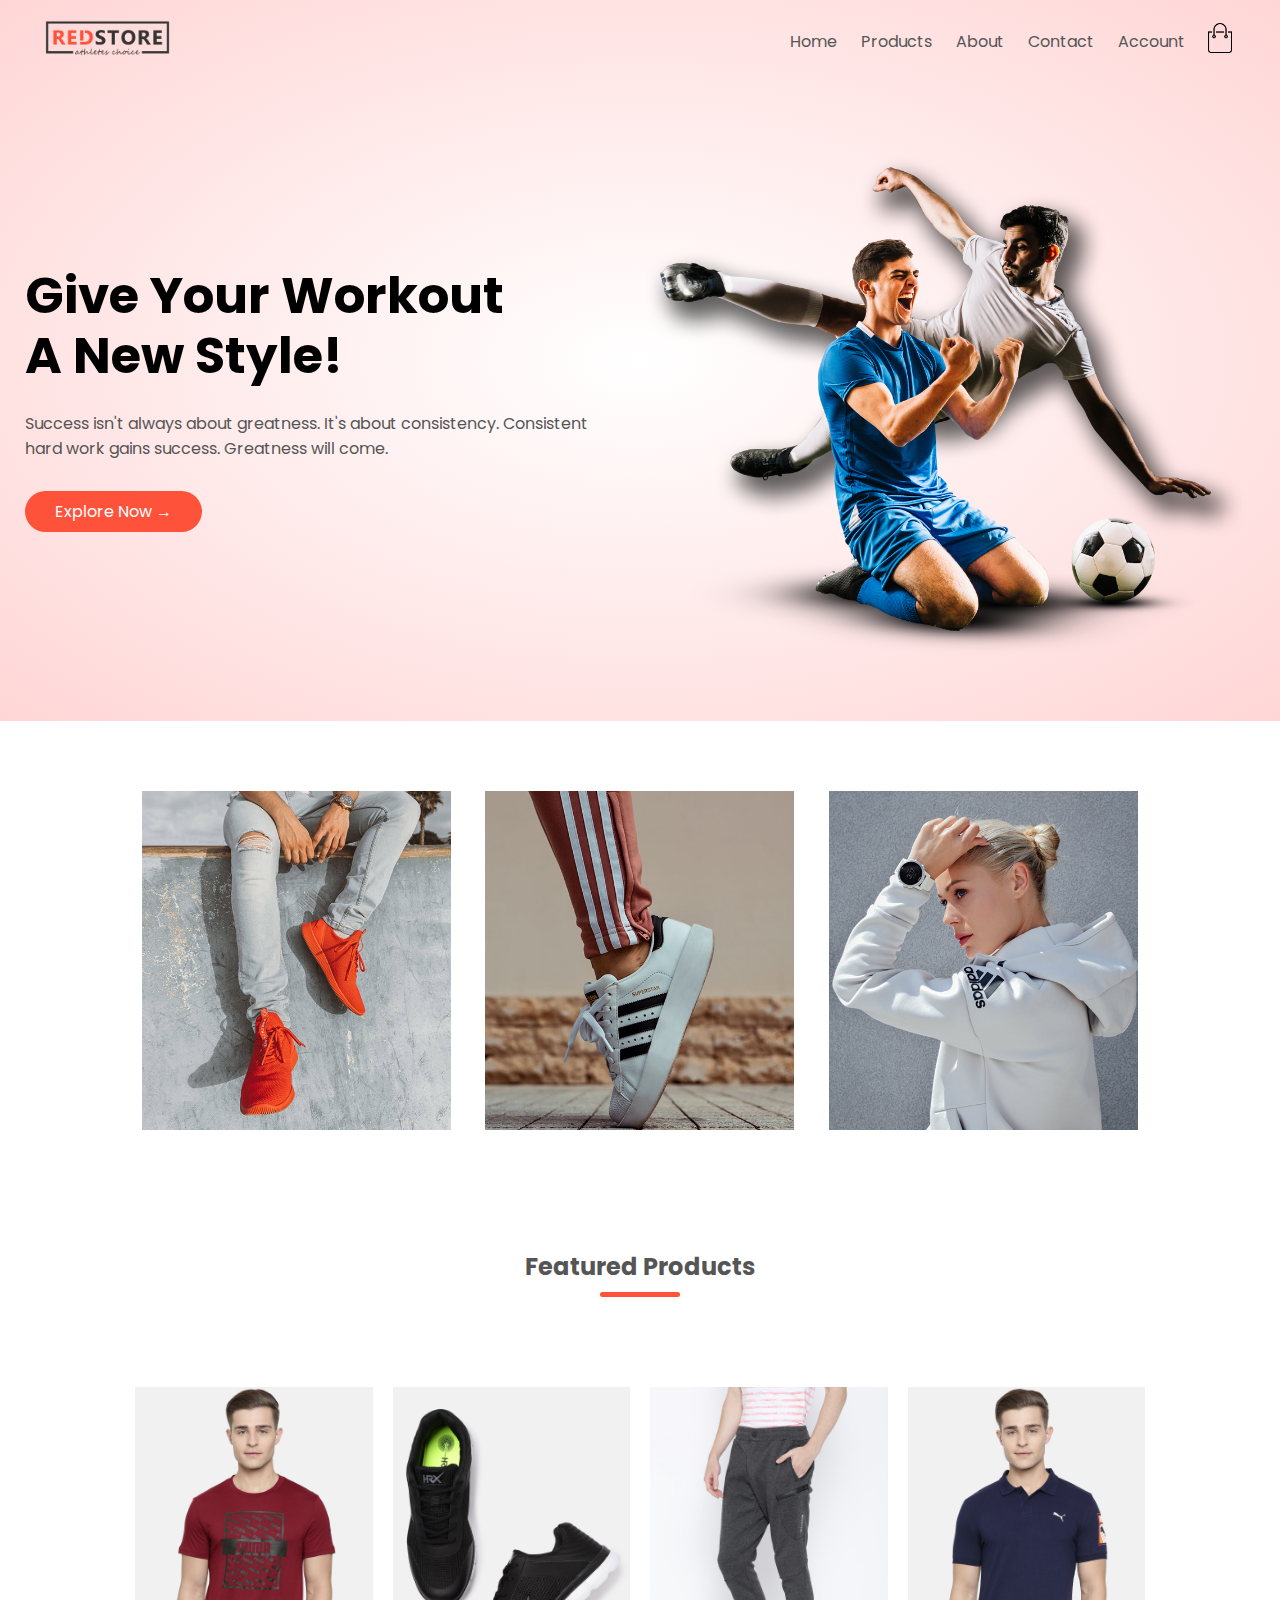
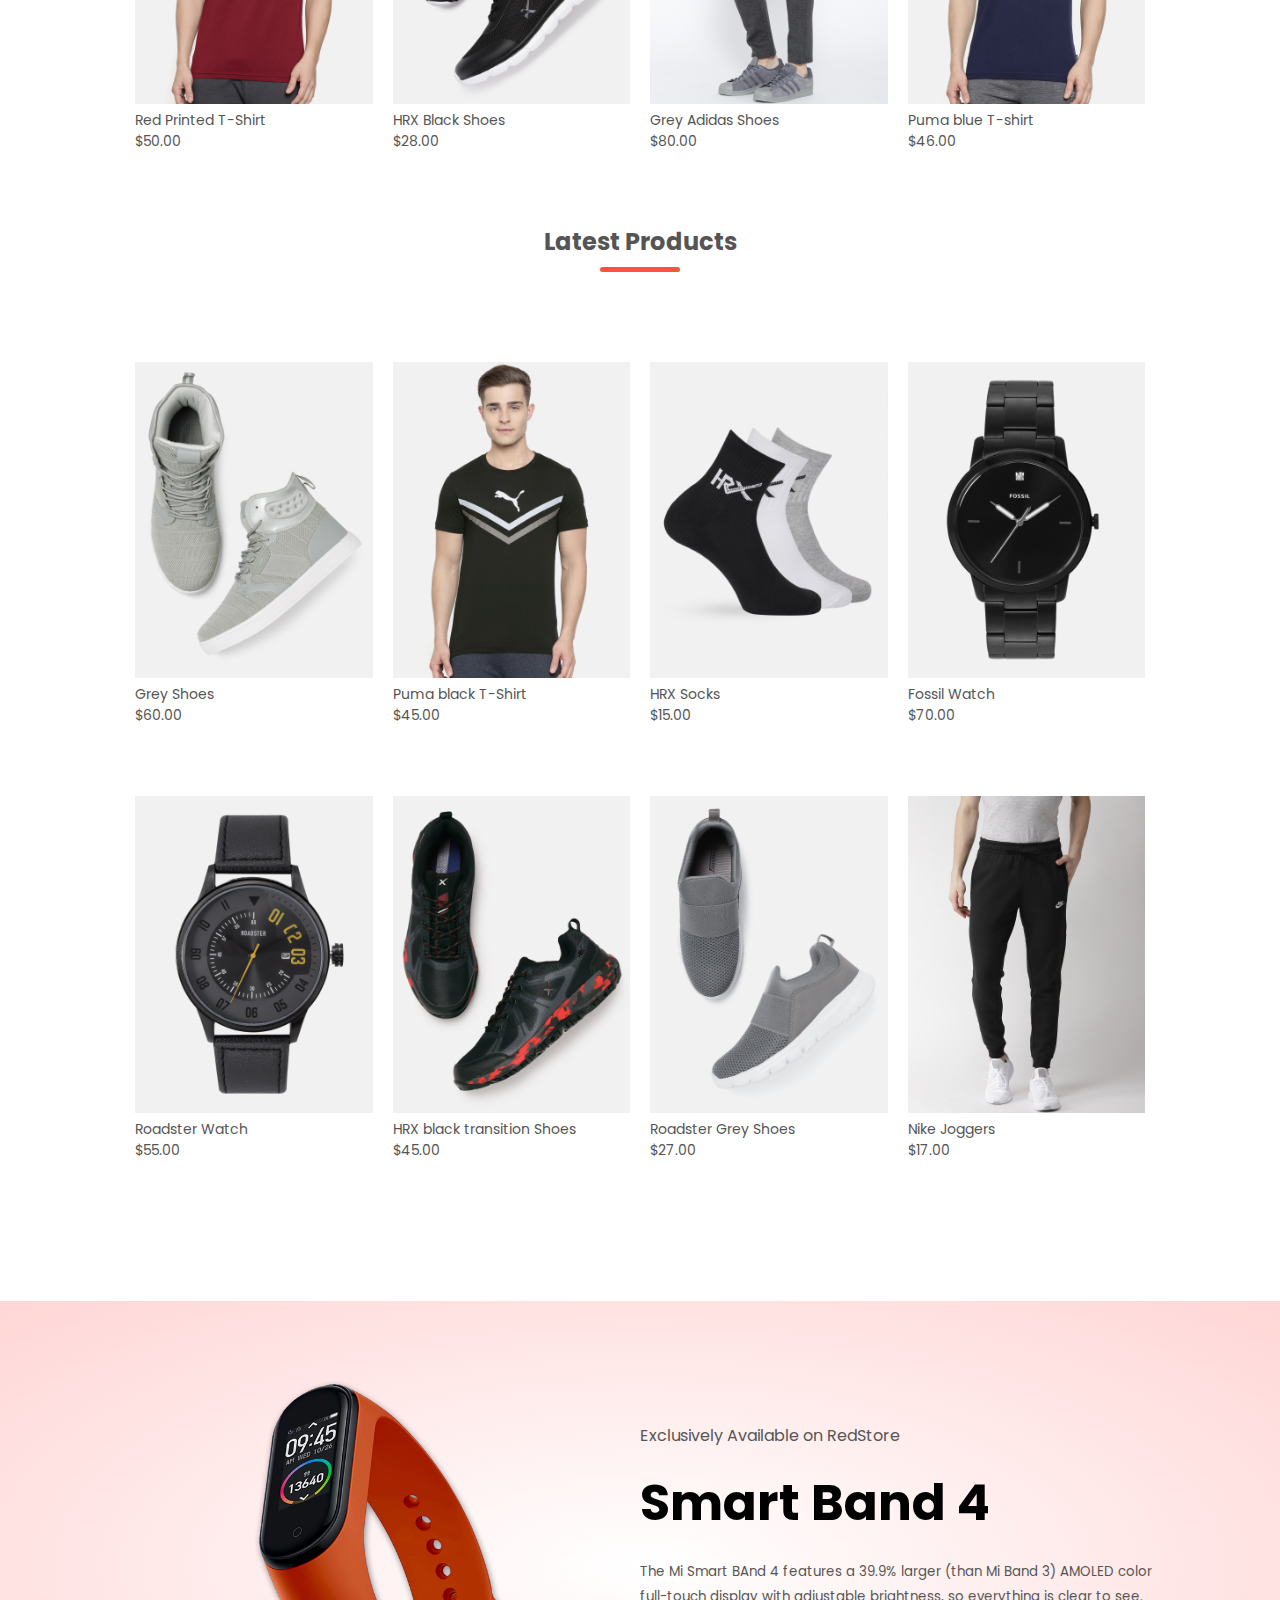
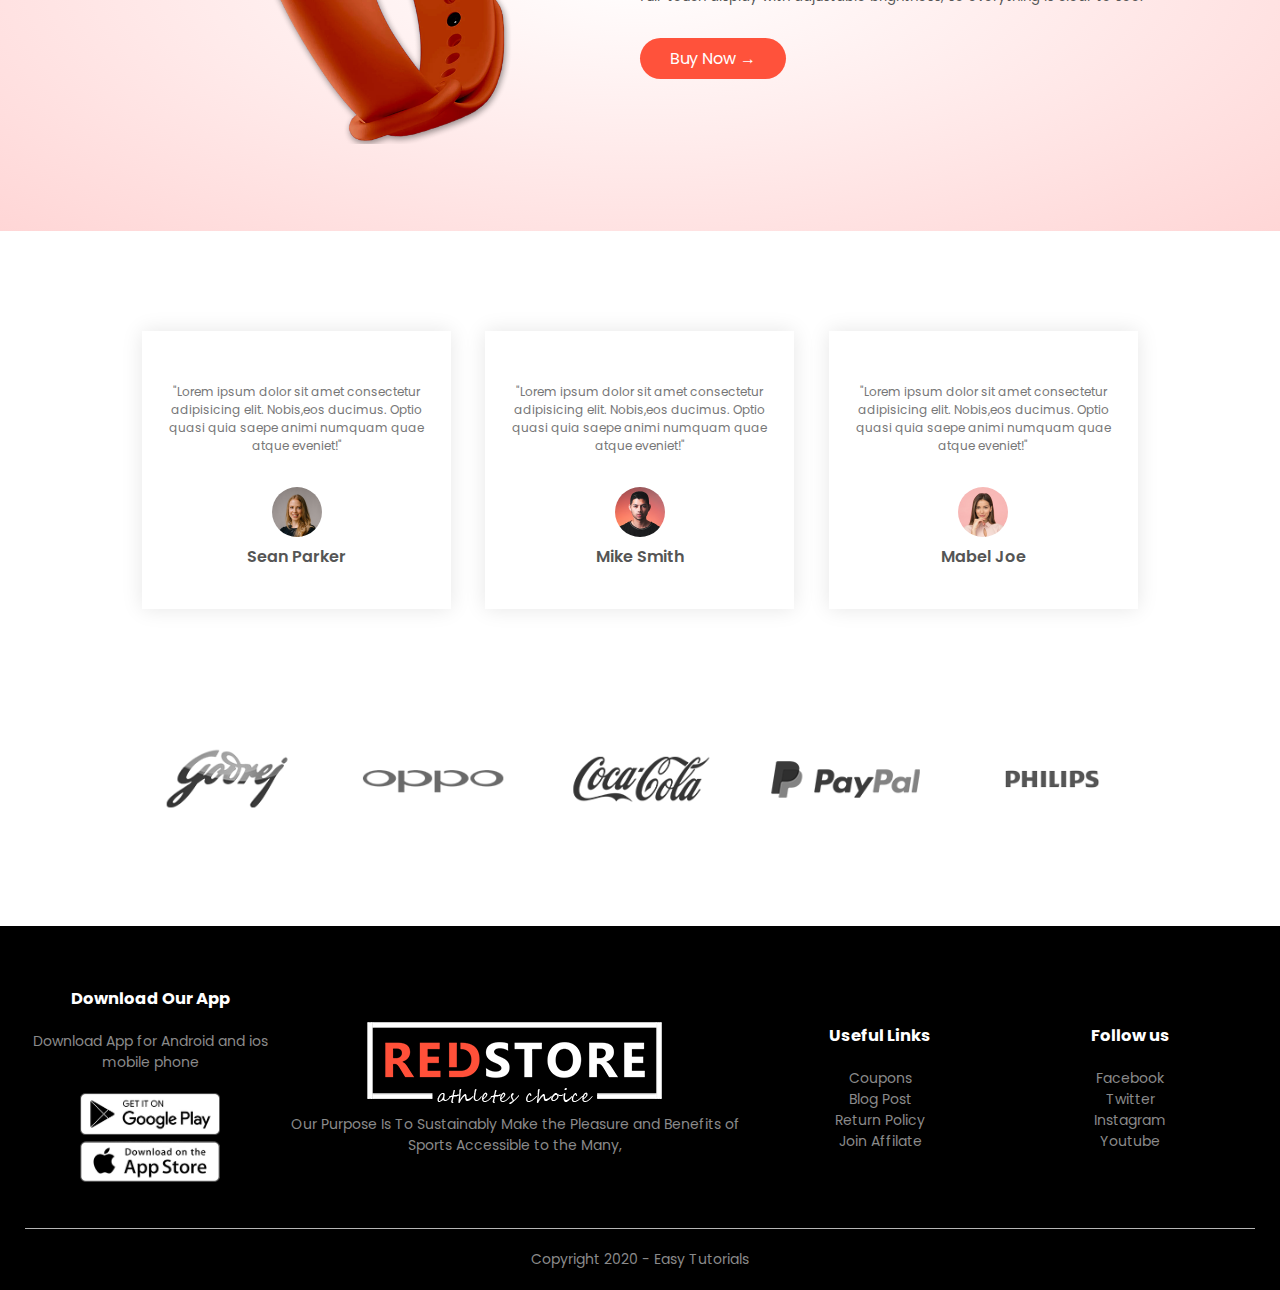
<file: index.html>
<!DOCTYPE html>
<html lang="en">
  <head>
    <meta charset="UTF-8" />
    <meta name="viewport" content="width=device=width, initial-scale=1.0">
    <meta http-equiv="X-UA-Compatible" content="IE=edge" />
    <meta name="viewport" content="width=device-width, initial-scale=1.0" />
    <title>RedStore | An Ecommerce Website</title>
    <link rel="stylesheet" href="style.css" />
    <link
      href="https://fonts.googleapis.com/css2?family=Poppins:wght@300;400;500;600;700&display=swap"
      rel="stylesheet"
    />
  </head>
  <body>
    <div class="header">
      <div class="container">
        <div class="navbar">
          <div class="logo">
            <a href="index.html"><img src="images/logo.png" width="125px" /></a>
          </div>
          <nav>
            <ul id="MenuItems">
              <li><a href="index.html">Home</a></li>
              <li><a href="products.html">Products</a></li>
              <li><a href="">About</a></li>
              <li><a href="">Contact</a></li>
              <li><a href="account.html">Account</a></li>
            </ul>
          </nav>
           <a href="cart.html"><img src="images/cart.png" width="30px" height="30px" /></a>
          <img src="images/menu.png" class="menu-icon"
          onclick="menutoggle()">
        </div>
        <div class="row">
          <div class="col-2">
            <h1>Give Your Workout<br />A New Style!</h1>
            <p>
              Success isn't always about greatness. It's about consistency.
              Consistent<br />hard work gains success. Greatness will come.
            </p>
            <a href="" class="btn">Explore Now &#8594;</a>
          </div>
          <div class="col-2">
            <img src="images/image1.png" alt="error" />
          </div>
        </div>
      </div>
    </div>
    <!--------------featured categories-------------->
    <div class="categories">
      <div class="small-container">
        <div class="row">
          <div class="col-3">
            <img src="images/category-1.jpg" alt="" />
          </div>
          <div class="col-3">
            <img src="images/category-2.jpg" alt="" />
          </div>
          <div class="col-3">
            <img src="images/category-3.jpg" alt="" />
          </div>
        </div>
      </div>
    </div>
    <!------featured products------>
    <div class="small-container">
      <h2 class="title">Featured Products</h2>
      <div class="row">
        <div class="col-4">
           <a href="productDetails.html"><img src="images/product-1.jpg" alt="" /></a>
          <a href="productDetails.html"><h4>Red Printed T-Shirt</h4></a>
          <p>$50.00</p>
        </div>
        <div class="col-4">
          <img src="images/product-2.jpg" alt="" />
          <h4>HRX Black Shoes</h4>
          <p>$28.00</p>
        </div>
        <div class="col-4">
          <img src="images/product-3.jpg" alt="" />
          <h4>Grey Adidas Shoes</h4>
          <p>$80.00</p>
        </div>
        <div class="col-4">
          <img src="images/product-4.jpg" alt="" />
          <h4>Puma blue T-shirt</h4>
          <p>$46.00</p>
        </div>
      </div>
      <h2 class="title">Latest Products</h2>
      <div class="row">
        <div class="col-4">
          <img src="images/product-5.jpg" alt="" />
          <h4>Grey Shoes</h4>
          <p>$60.00</p>
        </div>
        <div class="col-4">
          <img src="images/product-6.jpg" alt="" />
          <h4>Puma black T-Shirt</h4>
          <p>$45.00</p>
        </div>
        <div class="col-4">
          <img src="images/product-7.jpg" alt="" />
          <h4>HRX Socks</h4>
          <p>$15.00</p>
        </div>
        <div class="col-4">
          <img src="images/product-8.jpg" alt="" />
          <h4>Fossil Watch</h4>
          <p>$70.00</p>
        </div>
      </div>
      <div class="row">
        <div class="col-4">
          <img src="images/product-9.jpg" alt="" />
          <h4>Roadster Watch</h4>
          <p>$55.00</p>
        </div>
        <div class="col-4">
          <img src="images/product-10.jpg" alt="" />
          <h4>HRX black transition Shoes</h4>
          <p>$45.00</p>
        </div>
        <div class="col-4">
          <img src="images/product-11.jpg" alt="" />
          <h4>Roadster Grey Shoes</h4>
          <p>$27.00</p>
        </div>
        <div class="col-4">
          <img src="images/product-12.jpg" alt="" />
          <h4>Nike Joggers</h4>
          <p>$17.00</p>
        </div>
      </div>
    </div>
    <!-------------offer--------------->
    <div class="offer">
        <div class="small-container">
            <div class="row">
                <div class="col-2">
                    <img src="images/exclusive.png" class="offer-img" alt="">
                </div>
                <div class="col-2">
                    <p>Exclusively Available on RedStore</p>
                    <h1>Smart Band 4</h1>
                    <small>
                        The Mi Smart BAnd 4 features a 39.9% larger 
                        (than Mi Band 3) AMOLED color full-touch display with 
                        adjustable brightness, so everything is clear to see.
                    </small>
                    <a href="" class="btn">Buy Now &#8594;</a>
                </div>
            </div>
        </div>
    </div>
    <!-----testimonial-->
    <div class="testimonial">
        <div class="small-container">
            <div class="row">
                <div class="col-3">
                    <i class="fa fa-quote-left"></i>
                   <p>"Lorem ipsum dolor sit amet consectetur 
                    adipisicing elit. Nobis,eos ducimus. Optio 
                    quasi quia saepe animi numquam quae atque eveniet!"
                    </p>
                    <img src="images/user-1.png" alt="">
                    <h3>Sean Parker</h3>  
                </div>
                <div class="col-3">
                    <i class="fa fa-quote-left"></i>
                   <p>"Lorem ipsum dolor sit amet consectetur 
                    adipisicing elit. Nobis,eos ducimus. Optio 
                    quasi quia saepe animi numquam quae atque eveniet!"
                    </p>
                    <img src="images/user-2.png" alt="">
                    <h3>Mike Smith</h3>  
                </div>

                
                <div class="col-3">
                    <i class="fa fa-quote-left"></i>
                   <p>"Lorem ipsum dolor sit amet consectetur 
                    adipisicing elit. Nobis,eos ducimus. Optio 
                    quasi quia saepe animi numquam quae atque eveniet!"
                    </p>
                    <img src="images/user-3.png" alt="">
                    <h3>Mabel Joe</h3>  
                </div>
            </div>
        </div>
    </div>
    <!----------brands----------->
    <div class="brands">
      <div class="small-container">
        <div class="row">
          <div class="col-5">
            <img src="images/logo-godrej.png" alt="">
          </div>
          <div class="col-5">
            <img src="images/logo-oppo.png" alt="">
          </div>
          <div class="col-5">
            <img src="images/logo-coca-cola.png" alt="">
          </div>
          <div class="col-5">
            <img src="images/logo-paypal.png" alt="">
          </div>
          <div class="col-5">
            <img src="images/logo-philips.png" alt="">
          </div>
        </div>
      </div>
    </div>
    <!-----------footer--------->
    <div class="footer">
      <div class="container">
        <div class="row">
          <div class="footer-col-4">
            <h3>Download Our App</h3>
            <p>Download App for Android and ios mobile phone</p>
            <div class="app-logo">
              <img src="images/play-store.png" alt=""><img src="images/app-store.png" alt="">
            </div>
          </div>
          <div class="footer-col-2">
            <img src="images/logo-white.png" alt="">
            <p>Our Purpose Is To Sustainably Make
              the Pleasure and Benefits of Sports 
              Accessible to the Many,</p>
          </div>
          <div class="footer-col-3">
            <h3>Useful Links</h3>
            <ul>
              <li>Coupons</li>
              <li>Blog Post</li>
              <li>Return Policy</li>
              <li>Join Affilate</li>
            </ul>
          </div>
          <div class="footer-col-4">
            <h3>Follow us</h3>
            <ul>
              <li>Facebook</li>
              <li>Twitter</li>
              <li>Instagram</li>
              <li>Youtube</li>
            </ul>
          </div>
        </div>
        <hr>
        <p class="copyright">Copyright 2020 - Easy Tutorials</p>
      </div>
    </div>
    <!-------js--------->
    <script>
      var MenuItems = document.getElementById("MenuItems");
      MenuItems.style.maxHeight = "0px";
      function menutoggle(){
        if(MenuItems.style.maxHeight == "0px"){
          MenuItems.style.maxHeight = "200px"
        }else{
          MenuItems.style.maxHeight = "0px"
        }
      }
    </script>
  </body>
</html>
</file>
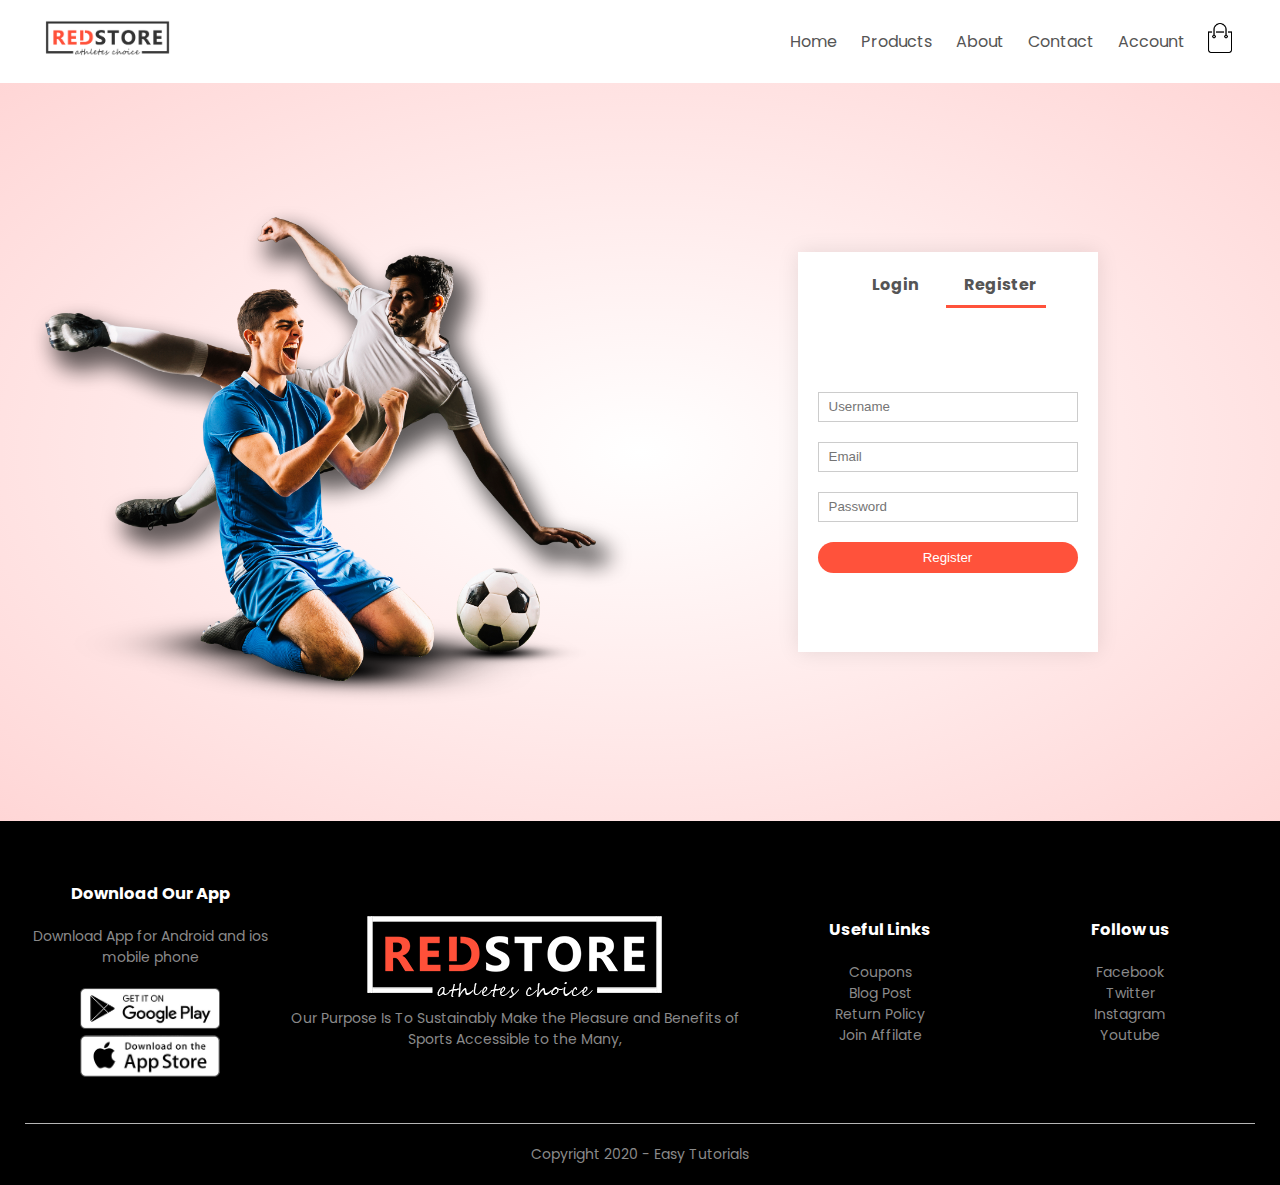
<file: account.html>
<!DOCTYPE html>
<html lang="en">
  <head>
    <meta charset="UTF-8" />
    <meta name="viewport" content="width=device=width, initial-scale=1.0" />
    <meta http-equiv="X-UA-Compatible" content="IE=edge" />
    <meta name="viewport" content="width=device-width, initial-scale=1.0" />
    <title>Accounts|RedStore</title>
    <link rel="stylesheet" href="style.css" />
    <link
      href="https://fonts.googleapis.com/css2?family=Poppins:wght@300;400;500;600;700&display=swap"
      rel="stylesheet"
    />
  </head>
  <body>
    <div class="container">
      <div class="navbar">
        <div class="logo">
          <a href="index.html"><img src="images/logo.png" width="125px" /></a>
        </div>
        <nav>
          <ul id="MenuItems">
              <li><a href="index.html">Home</a></li>
              <li><a href="products.html">Products</a></li>
              <li><a href="">About</a></li>
              <li><a href="">Contact</a></li>
              <li><a href="account.html">Account</a></li>
            </ul>
        </nav>
        <a href="cart.html"><img src="images/cart.png" width="30px" height="30px" /></a>
        <img src="images/menu.png" class="menu-icon" onclick="menutoggle()" />
      </div>
    </div>
    <!--------------account-page-------------->
    <div class="account-page">
      <div class="container">
        <div class="row">
          <div class="col-2">
            <img src="images/image1.png" width="100%" alt="" />
          </div>
          <div class="col-2">
            <div class="form-container">
              <div class="form-btn">
                <span onclick="login()">Login</span>
                <span onclick="register()">Register</span>
                <hr id="indicator">
              </div>
              <form id="LoginForm">
                <input type="text" placeholder="Username" />
                <input type="password" placeholder="Password" />
                <button type="submit" class="btn">Login</button>
                <a href="">Forget password</a>
              </form>
              <form id="RegForm">
                <input type="text" placeholder="Username" />
                <input type="email" placeholder="Email" />
                <input type="password" placeholder="Password" />
                <button type="submit" class="btn">Register</button>
              </form>
            </div>
          </div>
        </div>
      </div>
    </div>

    <!-----------footer--------->
    <div class="footer">
      <div class="container">
        <div class="row">
          <div class="footer-col-4">
            <h3>Download Our App</h3>
            <p>Download App for Android and ios mobile phone</p>
            <div class="app-logo">
              <img src="images/play-store.png" alt="" /><img
                src="images/app-store.png"
                alt=""
              />
            </div>
          </div>
          <div class="footer-col-2">
            <img src="images/logo-white.png" alt="" />
            <p>
              Our Purpose Is To Sustainably Make the Pleasure and Benefits of
              Sports Accessible to the Many,
            </p>
          </div>
          <div class="footer-col-3">
            <h3>Useful Links</h3>
            <ul>
              <li>Coupons</li>
              <li>Blog Post</li>
              <li>Return Policy</li>
              <li>Join Affilate</li>
            </ul>
          </div>
          <div class="footer-col-4">
            <h3>Follow us</h3>
            <ul>
              <li>Facebook</li>
              <li>Twitter</li>
              <li>Instagram</li>
              <li>Youtube</li>
            </ul>
          </div>
        </div>
        <hr />
        <p class="copyright">Copyright 2020 - Easy Tutorials</p>
      </div>
    </div>
    <!-------js--------->
    <script>
      var MenuItems = document.getElementById("MenuItems");
      MenuItems.style.maxHeight = "0px";
      function menutoggle() {
        if (MenuItems.style.maxHeight == "0px") {
          MenuItems.style.maxHeight = "200px";
        } else {
          MenuItems.style.maxHeight = "0px";
        }
      }
    </script>

    <!---------js for toggle Form------------->
    <script>

        var LoginForm = document.getElementById("LoginForm");
        var RegForm = document.getElementById("RegForm");
        var Indicator = document.getElementById("indicator");

        function register(){

            RegForm.style.transform = "translateX(0px)";
            LoginForm.style.transform = "translateX(0px)";
            Indicator.style.transform= "translateX(100px)";
        }

        function login(){

           RegForm.style.transform = "translateX(300px)";
            LoginForm.style.transform = "translateX(300px)"; 
            Indicator.style.transform= "translateX(0px)";
        }

    </script>
  </body>
</html>
</file>
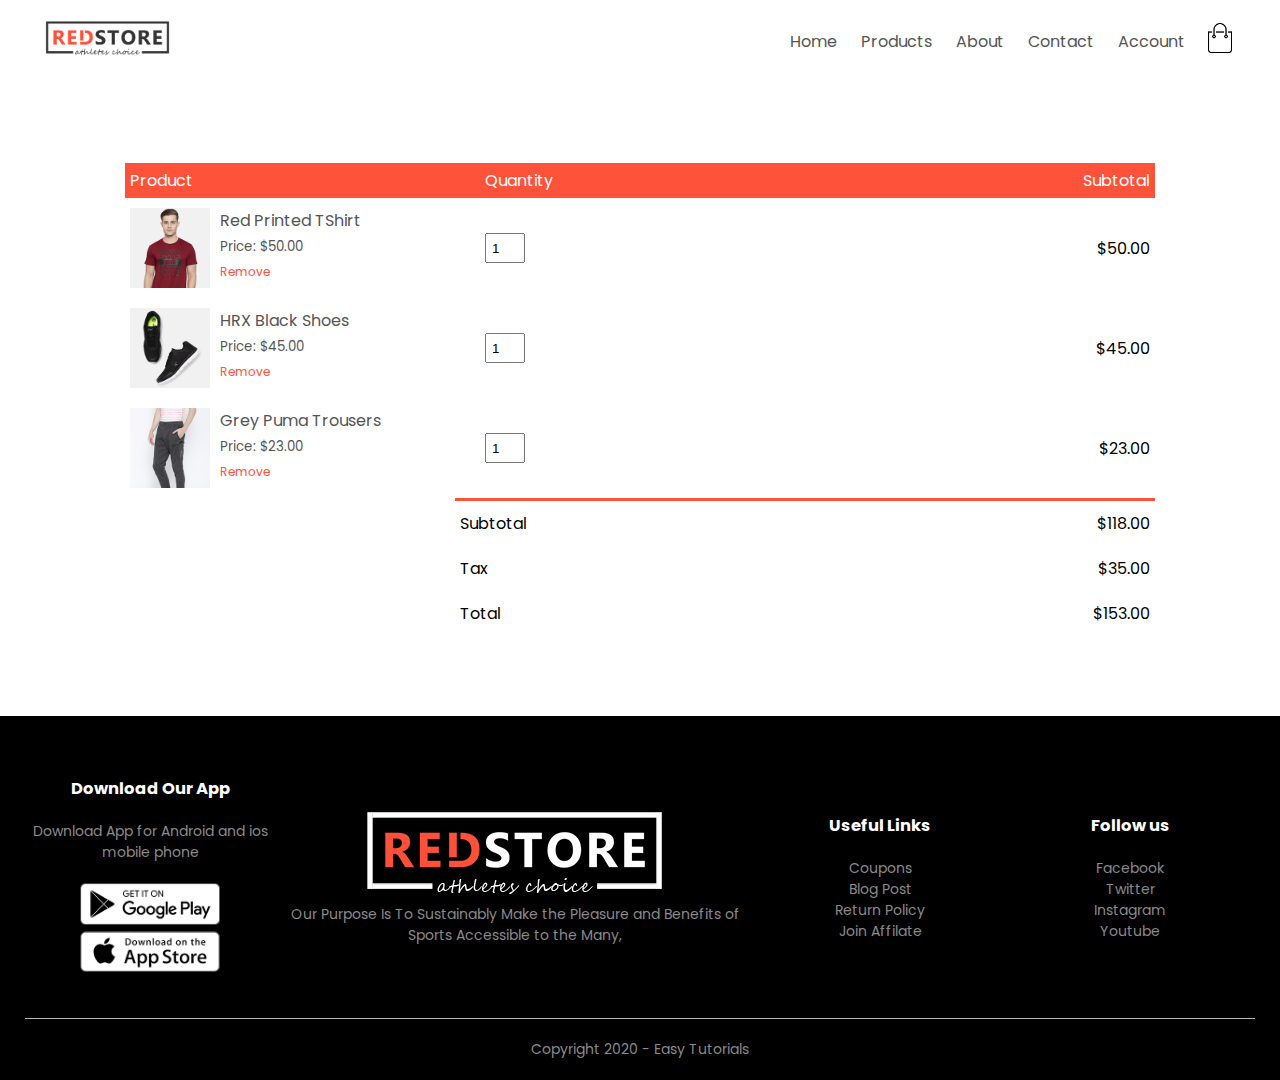
<file: cart.html>
<!DOCTYPE html>
<html lang="en">
  <head>
    <meta charset="UTF-8" />
    <meta name="viewport" content="width=device=width, initial-scale=1.0">
    <meta http-equiv="X-UA-Compatible" content="IE=edge" />
    <meta name="viewport" content="width=device-width, initial-scale=1.0" />
    <title>All Products - RedStore</title>
    <link rel="stylesheet" href="style.css" />
    <link
      href="https://fonts.googleapis.com/css2?family=Poppins:wght@300;400;500;600;700&display=swap"
      rel="stylesheet"
    />
  </head>
  <body>
      <div class="container">
        <div class="navbar">
          <div class="logo">
            <a href="index.html"><img src="images/logo.png" width="125px" /></a>
          </div>
          <nav>
            <ul id="MenuItems">
              <li><a href="index.html">Home</a></li>
              <li><a href="products.html">Products</a></li>
              <li><a href="">About</a></li>
              <li><a href="">Contact</a></li>
              <li><a href="account.html">Account</a></li>
            </ul>
          </nav>
          <a href="cart.html"><img src="images/cart.png" width="30px" height="30px" /></a>
          <img src="images/menu.png" class="menu-icon"
          onclick="menutoggle()">
        </div>
      </div>

      <!------------------cart-items detail----------->
      <div class="small-container cart-page">
        <table>
            <tr>
                <th>Product</th>
                <th>Quantity</th>
                <th>Subtotal</th>
            </tr>
            <tr>
                <td>
                    <div class="cart-info">
                        <img src="images/buy-1.jpg" alt="">
                        <div>
                            <p>Red Printed TShirt</p>
                            <small>Price: $50.00</small>
                            <br>
                            <a href="">Remove</a>
                        </div>
                    </div>
                </td>
                <td><input type="number" value="1"></td>
                <td>$50.00</td>
            </tr>
            <tr>
                <td>
                    <div class="cart-info">
                        <img src="images/buy-2.jpg" alt="">
                        <div>
                            <p>HRX Black Shoes</p>
                            <small>Price: $45.00</small>
                            <br>
                            <a href="">Remove</a>
                        </div>
                    </div>
                </td>
                <td><input type="number" value="1"></td>
                <td>$45.00</td>
            </tr>
            <tr>
                <td>
                    <div class="cart-info">
                        <img src="images/buy-3.jpg" alt="">
                        <div>
                            <p>Grey Puma Trousers</p>
                            <small>Price: $23.00</small>
                            <br>
                            <a href="">Remove</a>
                        </div>
                    </div>
                </td>
                <td><input type="number" value="1"></td>
                <td>$23.00</td>
            </tr>
        </table>
        <div class="total-price">
            <table>
                <tr>
                    <td>Subtotal</td>
                    <td>$118.00</td>
                </tr>
                <tr>
                    <td>Tax</td>
                    <td>$35.00</td>
                </tr>
                <tr>
                    <td>Total</td>
                    <td>$153.00</td>
                </tr>
            </table>
        </div>
      </div>






    <!-----------footer--------->
    <div class="footer">
      <div class="container">
        <div class="row">
          <div class="footer-col-4">
            <h3>Download Our App</h3>
            <p>Download App for Android and ios mobile phone</p>
            <div class="app-logo">
              <img src="images/play-store.png" alt=""><img src="images/app-store.png" alt="">
            </div>
          </div>
          <div class="footer-col-2">
            <img src="images/logo-white.png" alt="">
            <p>Our Purpose Is To Sustainably Make
              the Pleasure and Benefits of Sports 
              Accessible to the Many,</p>
          </div>
          <div class="footer-col-3">
            <h3>Useful Links</h3>
            <ul>
              <li>Coupons</li>
              <li>Blog Post</li>
              <li>Return Policy</li>
              <li>Join Affilate</li>
            </ul>
          </div>
          <div class="footer-col-4">
            <h3>Follow us</h3>
            <ul>
              <li>Facebook</li>
              <li>Twitter</li>
              <li>Instagram</li>
              <li>Youtube</li>
            </ul>
          </div>
        </div>
        <hr>
        <p class="copyright">Copyright 2020 - Easy Tutorials</p>
      </div>
    </div>
    <!-------js--------->
    <script>
      var MenuItems = document.getElementById("MenuItems");
      MenuItems.style.maxHeight = "0px";
      function menutoggle(){
        if(MenuItems.style.maxHeight == "0px"){
          MenuItems.style.maxHeight = "200px"
        }else{
          MenuItems.style.maxHeight = "0px"
        }
      }
    </script>
  </body>
</html>
</file>
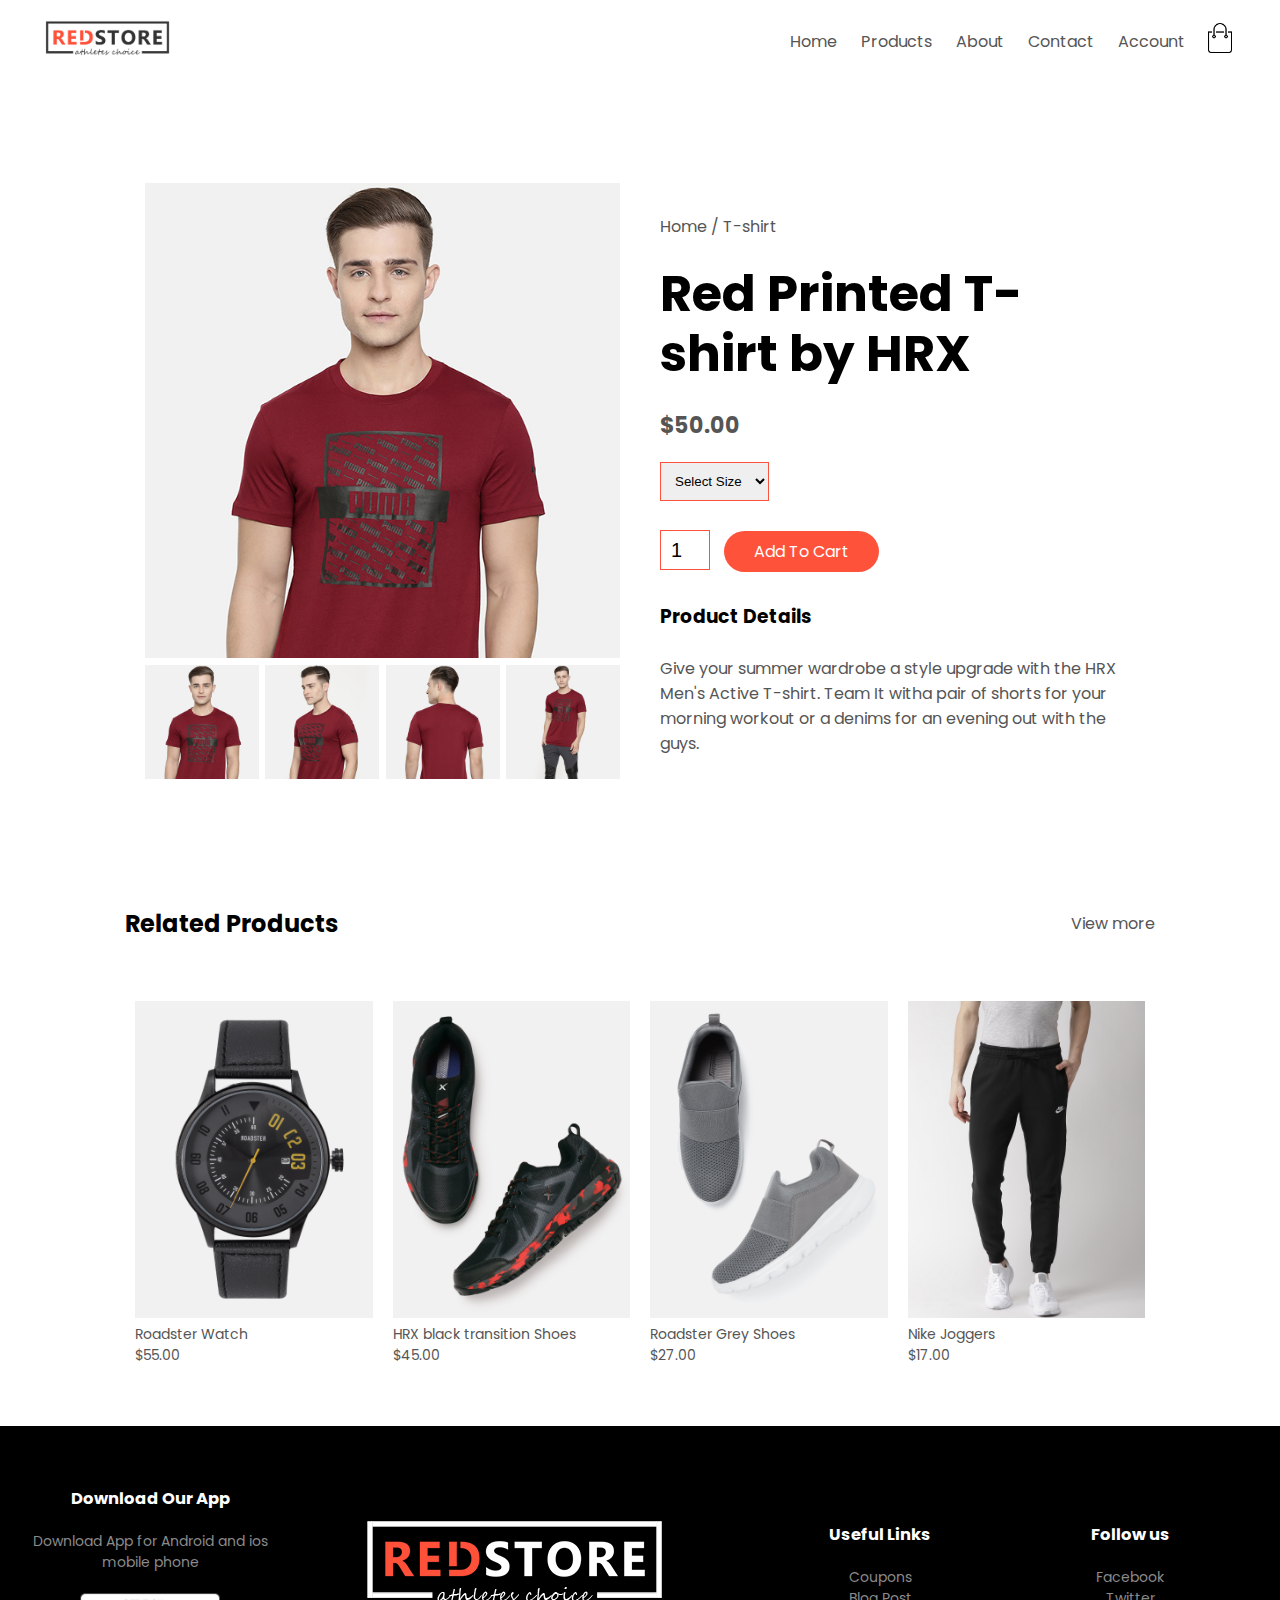
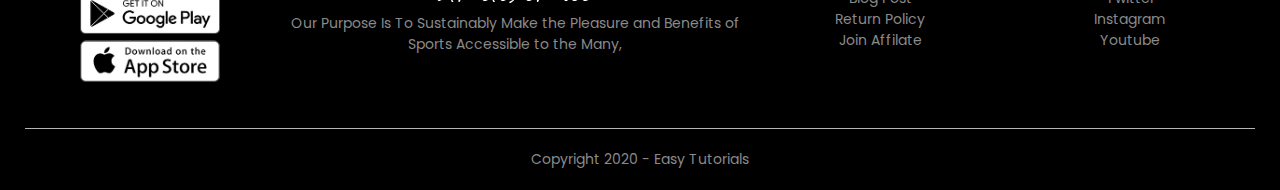
<file: productDetails.html>
<!DOCTYPE html>
<html lang="en">
  <head>
    <meta charset="UTF-8" />
    <meta name="viewport" content="width=device=width, initial-scale=1.0">
    <meta http-equiv="X-UA-Compatible" content="IE=edge" />
    <meta name="viewport" content="width=device-width, initial-scale=1.0" />
    <title>All Products - RedStore</title>
    <link rel="stylesheet" href="style.css" />
    <link
      href="https://fonts.googleapis.com/css2?family=Poppins:wght@300;400;500;600;700&display=swap"
      rel="stylesheet"
    />
  </head>
  <body>
      <div class="container">
        <div class="navbar">
          <div class="logo">
            <a href="index.html"><img src="images/logo.png" width="125px" /></a>
          </div>
          <nav>
            <ul id="MenuItems">
              <li><a href="index.html">Home</a></li>
              <li><a href="products.html">Products</a></li>
              <li><a href="">About</a></li>
              <li><a href="">Contact</a></li>
              <li><a href="account.html">Account</a></li>
            </ul>
          </nav>
          <a href="cart.html"><img src="images/cart.png" width="30px" height="30px" /></a>
          <img src="images/menu.png" class="menu-icon"
          onclick="menutoggle()">
        </div>
      </div>
      <!------Single product details----->
      <div class="small-container single-product">
        <div class="row">
            <div class="col-2">
                <img src="images/gallery-1.jpg" alt="" width="100%" id="ProductImg">
                <div class="small-img-row">
                </div>
                <div class="small-img-row">
                    <div class="small-img-col">
                        <img src="images/gallery-1.jpg" width="100%" alt="" class="small-img">
                    </div>
                    <div class="small-img-col">
                        <img src="images/gallery-2.jpg" width="100%" alt="" class="small-img">
                    </div>
                    <div class="small-img-col">
                        <img src="images/gallery-3.jpg" width="100%" alt="" class="small-img">
                    </div>
                    <div class="small-img-col">
                        <img src="images/gallery-4.jpg" width="100%" alt="" class="small-img">
                    </div>
                </div>




            </div>
            <div class="col-2">
                <p>Home / T-shirt</p>
                <h1>Red Printed T-shirt by HRX</h1>
                <h4>$50.00</h4>
                <select name="" id="">
                    <option value="">Select Size</option>
                    <option value="">XXL</option>
                    <option value="">XL</option>
                    <option value="">Large</option>
                    <option value="">Medium</option>
                    <option value="">Large</option>
                </select>
                <input type="number" value="1">
                <a href="" class="btn">Add To Cart</a>
                <h3>Product Details</h3>
                <br>
                <p>Give your summer wardrobe a style upgrade with the HRX
                    Men's Active T-shirt. Team It witha pair of shorts for your 
                    morning workout or a denims for an evening out with the guys.
                </p>
            </div>
        </div>
      </div>
      <!-----title---->
      <div class="small-container">
        <div class="row row-2">
            <h2>Related Products</h2>
            <p>View more</p>

        </div>
      </div>





      <!---------products---------->
    <div class="small-container">
      <div class="row">
        <div class="col-4">
          <img src="images/product-9.jpg" alt="" />
          <h4>Roadster Watch</h4>
          <p>$55.00</p>
        </div>
        <div class="col-4">
          <img src="images/product-10.jpg" alt="" />
          <h4>HRX black transition Shoes</h4>
          <p>$45.00</p>
        </div>
        <div class="col-4">
          <img src="images/product-11.jpg" alt="" />
          <h4>Roadster Grey Shoes</h4>
          <p>$27.00</p>
        </div>
        <div class="col-4">
          <img src="images/product-12.jpg" alt="" />
          <h4>Nike Joggers</h4>
          <p>$17.00</p>
        </div>
      </div>
    </div>
    <!-----------footer--------->
    <div class="footer">
      <div class="container">
        <div class="row">
          <div class="footer-col-4">
            <h3>Download Our App</h3>
            <p>Download App for Android and ios mobile phone</p>
            <div class="app-logo">
              <img src="images/play-store.png" alt=""><img src="images/app-store.png" alt="">
            </div>
          </div>
          <div class="footer-col-2">
            <img src="images/logo-white.png" alt="">
            <p>Our Purpose Is To Sustainably Make
              the Pleasure and Benefits of Sports 
              Accessible to the Many,</p>
          </div>
          <div class="footer-col-3">
            <h3>Useful Links</h3>
            <ul>
              <li>Coupons</li>
              <li>Blog Post</li>
              <li>Return Policy</li>
              <li>Join Affilate</li>
            </ul>
          </div>
          <div class="footer-col-4">
            <h3>Follow us</h3>
            <ul>
              <li>Facebook</li>
              <li>Twitter</li>
              <li>Instagram</li>
              <li>Youtube</li>
            </ul>
          </div>
        </div>
        <hr>
        <p class="copyright">Copyright 2020 - Easy Tutorials</p>
      </div>
    </div>
    <!-------js--------->
    <script>
      var MenuItems = document.getElementById("MenuItems");
      MenuItems.style.maxHeight = "0px";
      function menutoggle(){
        if(MenuItems.style.maxHeight == "0px"){
          MenuItems.style.maxHeight = "200px"
        }else{
          MenuItems.style.maxHeight = "0px"
        }
      }
    </script>

    <!-----js for product gallery----->
    <script>
        var ProductImg = document.getElementById("ProductImg");
        var SmallImg = document.getElementsByClassName("small-img");

        SmallImg[0].onclick = function(){
            ProductImg.src = SmallImg[0].src;
        }
        SmallImg[1].onclick = function(){
            ProductImg.src = SmallImg[1].src;
        }
        SmallImg[2].onclick = function(){
            ProductImg.src = SmallImg[2].src;
        }
        SmallImg[3].onclick = function(){
            ProductImg.src = SmallImg[3].src;
        }
    </script>
  </body>
</html>
</file>
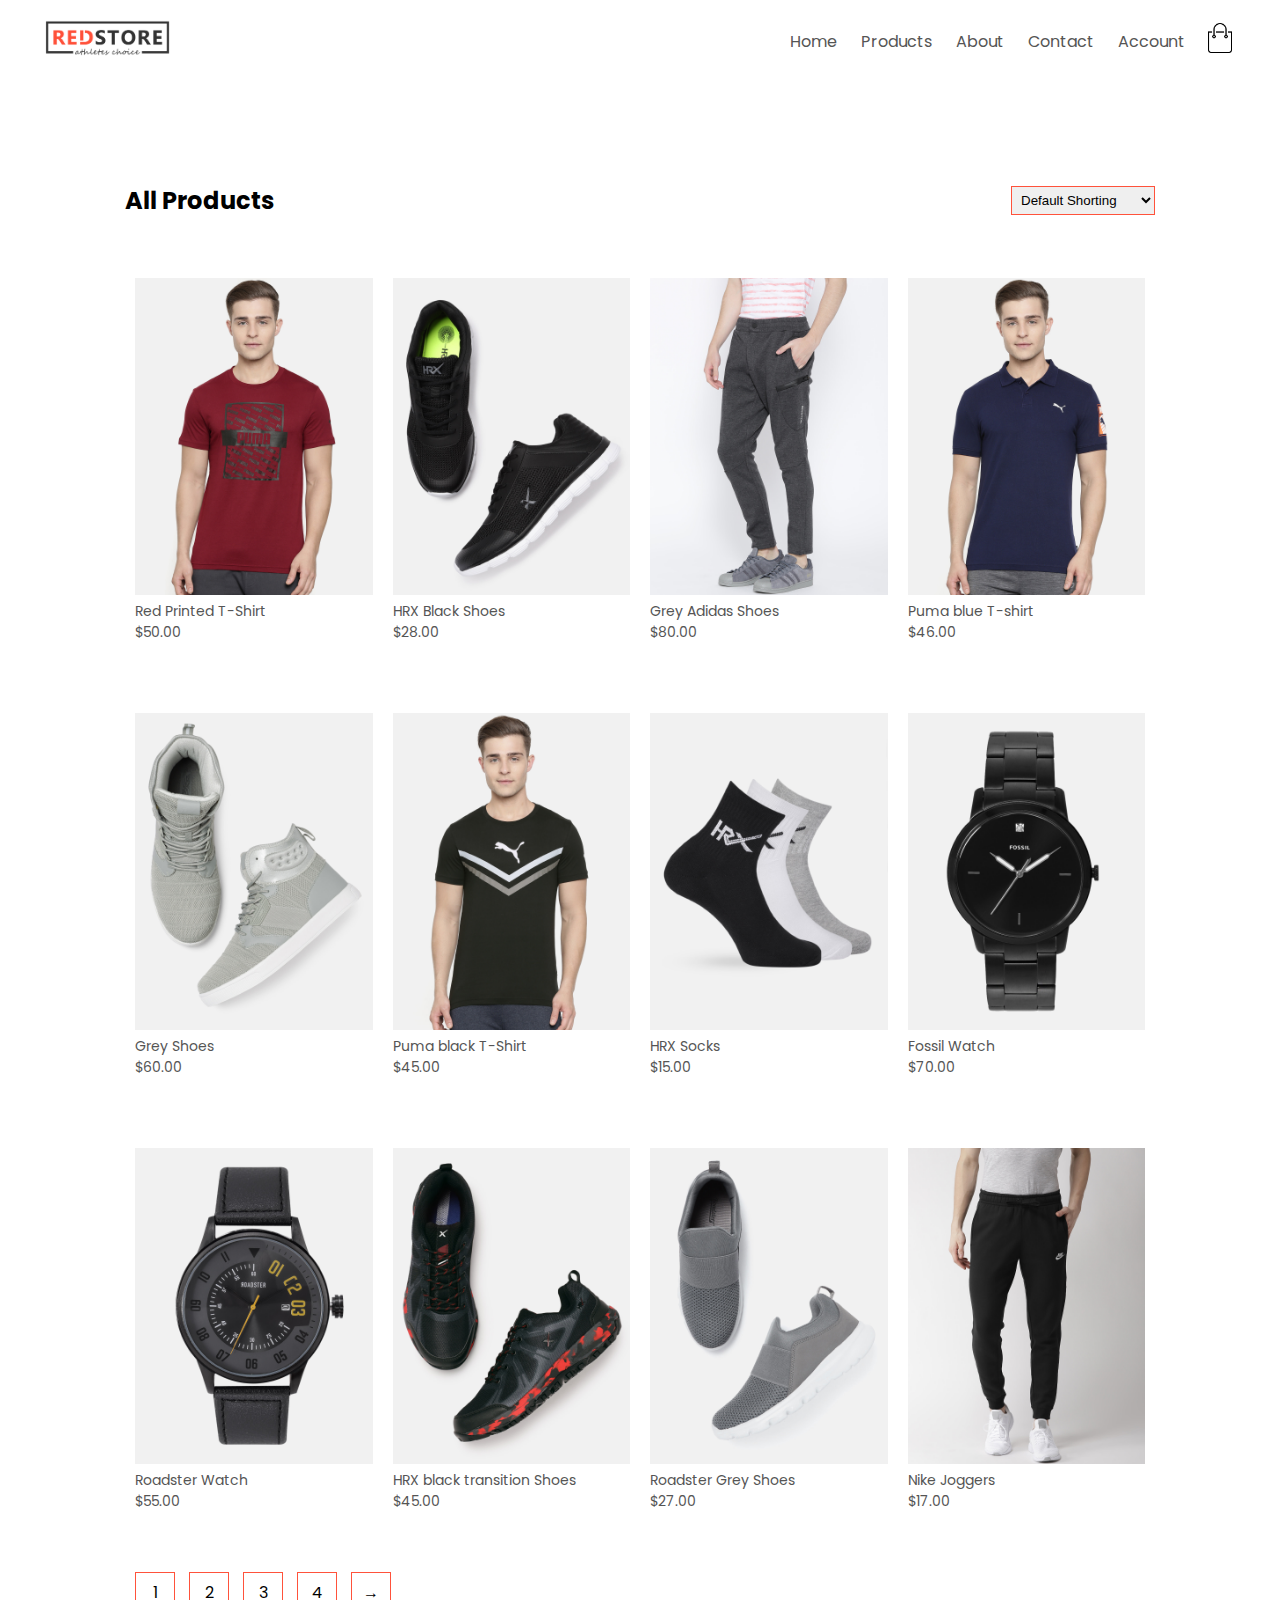
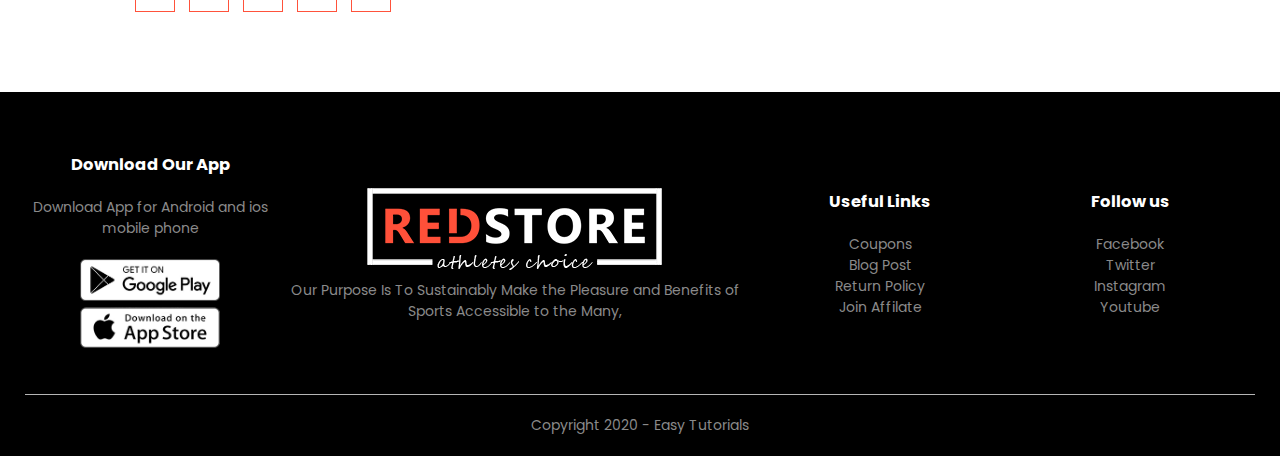
<file: products.html>
<!DOCTYPE html>
<html lang="en">
  <head>
    <meta charset="UTF-8" />
    <meta name="viewport" content="width=device=width, initial-scale=1.0">
    <meta http-equiv="X-UA-Compatible" content="IE=edge" />
    <meta name="viewport" content="width=device-width, initial-scale=1.0" />
    <title>All Products - RedStore</title>
    <link rel="stylesheet" href="style.css" />
    <link
      href="https://fonts.googleapis.com/css2?family=Poppins:wght@300;400;500;600;700&display=swap"
      rel="stylesheet"
    />
  </head>
  <body>
      <div class="container">
        <div class="navbar">
          <div class="logo">
            <a href="index.html"><img src="images/logo.png" width="125px" /></a>
          </div>
          <nav>
            <ul id="MenuItems">
              <li><a href="index.html">Home</a></li>
              <li><a href="products.html">Products</a></li>
              <li><a href="">About</a></li>
              <li><a href="">Contact</a></li>
              <li><a href="account.html">Account</a></li>
            </ul>
          </nav>
          <a href="cart.html"><img src="images/cart.png" width="30px" height="30px" /></a>
          <img src="images/menu.png" class="menu-icon"
          onclick="menutoggle()">
        </div>
      </div>
    <div class="small-container">
        <div class="row row-2" >
            <h2>All Products</h2>
            <select name="" id="">
                <option value="">Default Shorting</option>
                <option value="">Short by price</option>
                <option value="">Short by popularity</option>>
                <option value="">Short by rating</option>
                <option value="">Short by sale</option>
            </select>
        </div>
      <div class="row">
        <div class="col-4">
          <img src="images/product-1.jpg" alt="" />
          <h4>Red Printed T-Shirt</h4>
          <p>$50.00</p>
        </div>
        <div class="col-4">
          <img src="images/product-2.jpg" alt="" />
          <h4>HRX Black Shoes</h4>
          <p>$28.00</p>
        </div>
        <div class="col-4">
          <img src="images/product-3.jpg" alt="" />
          <h4>Grey Adidas Shoes</h4>
          <p>$80.00</p>
        </div>
        <div class="col-4">
          <img src="images/product-4.jpg" alt="" />
          <h4>Puma blue T-shirt</h4>
          <p>$46.00</p>
        </div>
      </div>
      <div class="row">
        <div class="col-4">
          <img src="images/product-5.jpg" alt="" />
          <h4>Grey Shoes</h4>
          <p>$60.00</p>
        </div>
        <div class="col-4">
          <img src="images/product-6.jpg" alt="" />
          <h4>Puma black T-Shirt</h4>
          <p>$45.00</p>
        </div>
        <div class="col-4">
          <img src="images/product-7.jpg" alt="" />
          <h4>HRX Socks</h4>
          <p>$15.00</p>
        </div>
        <div class="col-4">
          <img src="images/product-8.jpg" alt="" />
          <h4>Fossil Watch</h4>
          <p>$70.00</p>
        </div>
      </div>
      <div class="row">
        <div class="col-4">
          <img src="images/product-9.jpg" alt="" />
          <h4>Roadster Watch</h4>
          <p>$55.00</p>
        </div>
        <div class="col-4">
          <img src="images/product-10.jpg" alt="" />
          <h4>HRX black transition Shoes</h4>
          <p>$45.00</p>
        </div>
        <div class="col-4">
          <img src="images/product-11.jpg" alt="" />
          <h4>Roadster Grey Shoes</h4>
          <p>$27.00</p>
        </div>
        <div class="col-4">
          <img src="images/product-12.jpg" alt="" />
          <h4>Nike Joggers</h4>
          <p>$17.00</p>
        </div>
      </div>
      <div class="page-btn">
        <span>1</span>
        <span>2</span>
        <span>3</span>
        <span>4</span>
        <span>&#8594;</span>
      </div>
    </div>
    <!-----------footer--------->
    <div class="footer">
      <div class="container">
        <div class="row">
          <div class="footer-col-4">
            <h3>Download Our App</h3>
            <p>Download App for Android and ios mobile phone</p>
            <div class="app-logo">
              <img src="images/play-store.png" alt=""><img src="images/app-store.png" alt="">
            </div>
          </div>
          <div class="footer-col-2">
            <img src="images/logo-white.png" alt="">
            <p>Our Purpose Is To Sustainably Make
              the Pleasure and Benefits of Sports 
              Accessible to the Many,</p>
          </div>
          <div class="footer-col-3">
            <h3>Useful Links</h3>
            <ul>
              <li>Coupons</li>
              <li>Blog Post</li>
              <li>Return Policy</li>
              <li>Join Affilate</li>
            </ul>
          </div>
          <div class="footer-col-4">
            <h3>Follow us</h3>
            <ul>
              <li>Facebook</li>
              <li>Twitter</li>
              <li>Instagram</li>
              <li>Youtube</li>
            </ul>
          </div>
        </div>
        <hr>
        <p class="copyright">Copyright 2020 - Easy Tutorials</p>
      </div>
    </div>
    <!-------js--------->
    <script>
      var MenuItems = document.getElementById("MenuItems");
      MenuItems.style.maxHeight = "0px";
      function menutoggle(){
        if(MenuItems.style.maxHeight == "0px"){
          MenuItems.style.maxHeight = "200px"
        }else{
          MenuItems.style.maxHeight = "0px"
        }
      }
    </script>
  </body>
</html>
</file>
<file: style.css>
* {
  margin: 0;
  padding: 0;
  box-sizing: border-box;
}
body {
  font-family: "Poppins", sans-serif;
}
.navbar {
  display: flex;
  align-items: center;
  padding: 20px;
}
nav {
  flex: 1;
  text-align: right;
}
nav ul {
  display: inline-block;
  list-style: none;
}
nav ul li {
  display: inline-block;
  margin-right: 20px;
}
a {
  text-decoration: none;
  color: #555;
}
p {
  color: #555;
}
.container {
  max-width: 1300px;
  margin: auto;
  padding-left: 25px;
  padding-right: 25px;
}
.row {
  display: flex;
  align-items: center;
  flex-wrap: wrap;
  justify-content: space-around;
}
.col-2 {
  flex-basis: 50%;
  min-width: 300px;
}
.col-2 img {
  max-width: 100%;
  padding: 50px 0;
}
.col-2 h1 {
  font-size: 50px;
  line-height: 60px;
  margin: 25px 0;
  font-style: normal;
}
.btn {
  display: inline-block;
  background: #ff523b;
  color: #fff;
  padding: 8px 30px;
  margin: 30px 0;
  border-radius: 30px;
  transition: background 0.5s;
}
.btn:hover {
  background: #563434;
}
.header {
  background: radial-gradient(#fff, #ffd6d6);
}
header .row {
  margin-top: 70px;
}
.categories {
  margin: 70px 0;
}
.col-3 {
  flex-basis: 30%;
  min-width: 250px;
  margin-bottom: 30px;
}
.col-3 img {
  width: 100%;
}
.small-container {
  max-width: 1080px;
  margin: auto;
  padding-left: 25px;
  padding-right: 25px;
}
.col-4 {
  flex-basis: 25%;
  padding: 10px;
  min-width: 200px;
  margin-bottom: 50px;
  transition: transform 0.5s;
}
.col-4 img {
  width: 100%;
}
.title {
  text-align: center;
  margin: 0 auto 80px;
  position: relative;
  line-height: 60px;
  color: #555;
}
.title::after {
  content: "";
  background: #ff523b;
  width: 80px;
  height: 5px;
  border-radius: 5px;
  position: absolute;
  bottom: 0;
  left: 50%;
  transform: translateX(-50%);
}
h4 {
  color: #555;
  font-weight: normal;
}
.col-4 {
  font-size: 14px;
}
.col-4:hover {
  transform: translateY(10px);
}
/*-------offer-----*/
.offer {
  background: radial-gradient(#fff, #ffd6d6);
  margin-top: 80px;
  padding: 30px 0;
}
.col-2 .offer-img {
  padding: 50px;
}
small {
  color: #555;
}
/*-----testimonial-----*/
.testimonial{
  padding-top: 100px;
}
.testimonial .col-3{
  text-align: center;
  padding: 40px 20px;
  box-shadow: 0 0 20px 0 rgba(0, 0, 0, 0.1);
  cursor: pointer;
  transition: transform 0.5s;
}
.testimonial .col-3 img{
  width: 50px;
  margin-top: 20px;
  border-radius: 50%;
}
.testimonial .col-3:hover{
  transform: translateY(-10px);
}
.col-3 p{
  font-size: 12px;
  margin: 12px 0;
  color: #777;
}
.testimonial .col-3 h3{
  font-weight: 600 ;
  color: #555;
  font-size: 16px;
}
/*------------brands----------*/
.brands{
  margin: 100px auto;
}
.col-5{
  width: 160px;
}
.col-5 img{
  width: 100%;
  cursor: pointer;
  filter: grayscale(100%);
}
.col-5 img:hover{
  filter: grayscale(0); 
}
/*------------footer----------*/
.footer{
  background: #000;
  color: #8a8a8a;
  font-size: 14px;
  padding: 60px 0 20px;
}
.footer p{
  color: #8a8a8a;
}
.footer h3{
  color: #fff;
  margin-bottom: 20px;
}
.footer-col-1, .footer-col-2, .footer-col-3, .footer-col-4{
  min-width: 250px;
  margin-bottom: 20px;
}
.footer-col-1{
  flex-basis: 30%;
}
.footer-col-2{
  flex: 1;
  text-align: center;
}
.footer-col-3 img{
  width: 180px;
  margin-bottom: 20px;
}
.footer-col-3, .footer-col-4{
  flex-basis: 12%;
  text-align: center;
}
ul{
  list-style-type: none;
}
.app-logo{
  margin-top: 20px;
}
.app-logo img{
  width: 140px;
}
.footer hr{
  border: none;
  background: #b5b5b5;
  height: 1px;
  margin: 20px 0;
}
.copyright{
  text-align: center;
}
.menu-icon{
  width:28px;
  margin-left: 20px;
  display: none;
}
/*------------all products page----------*/
.row-2{
  justify-content: space-between;
  margin: 100px auto 50px;
}
select{
  border: 1px solid #ff523b;
  padding: 5px;
}
select:focus{
  outline: none;
}
.page-btn{
  margin: 0 auto 80px;
}
.page-btn span{
  display: inline-block;
  border: 1px solid #ff523b;
  margin-left: 10px;
  width: 40px;
  height: 40px;
  text-align: center;
  line-height: 40px;
  cursor: pointer;
}
.page-btn span:hover{
  background: #ff523b;
  color: #fff;
}
/*-------------single product details----------*/
.single-product{
  margin-top: 80px;
}
.single-product .col-2 img{
  padding: 0;
}
.single-product .col-2{
  padding: 20px;
}
.single-product h4{
  margin: 20px 0;
  font-size: 22px;
  font-weight: bold;
}
.single-product select{
  display: block;
  padding: 10px;
  margin-top: 20px;
}
.single-product input{
  width: 50px;
  height: 40px;
  padding-left: 10px;
  font-size: 20px;
  margin-right: 10px;
  border: 1px solid #ff523b;
}
input:focus{
  outline: none ;
}

.small-img-row{
  display: flex;
  justify-content: space-between;
}
.small-img-col{
  flex-basis: 24% ;
  cursor: pointer;
}

/*-cart items-------*/
.cart-page{
  margin: 80px auto;
}
table{
  width: 100%;
  border-collapse: collapse;
}
.cart-info{
  display: flex;
  flex-wrap: wrap;
}
th{
  cursor: pointer;
  text-align:justify;
  width: 100vw;
  padding: 5px;
  color: #fff;
  background: #ff523b;
  font-weight: normal;
}
td{
  padding: 10px 5px;
}
td input{
  cursor: pointer;
  width: 40px;
  height: 30px;
  padding: 5px;
}
td a{
  color: #ff523b;
  font-size: 12px;
}
td img{
  width: 80px;
  height: 80px;
  margin-right: 10px;
}
.total-price{
  display: flex;
  justify-content: flex-end;
}
.total-price table{
  border-top: 3px solid #ff523b;
  width: 100%;
  max-width: 700px;
}
td:last-child{
  text-align: right;
}
th:last-child{
  text-align: right;
}
/*-------accounts----------*/
.account-page{
  padding: 50px 0;
  background: radial-gradient(#fff, #ffd6d6);
}
.form-container{
  background-color: #fff;
  width: 300px;
  height: 400px;
  position: relative;
  text-align: center;
  padding: 20px 0;
  margin: auto;
  box-shadow: 0 0 20px 0px rgba(0, 0, 0, 0.1);
  overflow: hidden;
}
.form-container span{
  font-weight: bold;
  padding: 0 10px;
  color: #555;
  cursor: pointer;
  width: 100px;
  display: inline-block;
}
.form-btn{
  display: inline-block;
}
.form-container form{
  max-width: 300px;
  padding: 0 20px;
  position: absolute;
  top: 130px;
  transition: transform 1s;
}
form input{
  width: 100%;
  height: 30px;
  margin: 10px 0;
  padding: 0 10px;
  border: 1px solid #ccc;
}
form .btn{
  width: 100%;
  border: none;
  cursor: pointer;
  margin: 10px 0;
}
form .btn :focus{
  outline: none;
}
#LoginForm{
  left: -300px;
}
#RegForm{
  left: 0;
}
form a{
  font-size: 12px;
}
#indicator{
  width: 100px;
  border: none;
  background: #ff523b;
  height: 3px;
  margin-top: 8px;
  transform: translateX(100px);
  transition: transform 1s;
}




/*------------------media query for menu--------------*/
@media only screen and (max-width: 800px){
  nav ul{
    position: absolute;
    top: 70px;
    left: 0;
    background: #333;
    width: 100%;
    overflow: hidden;
    transition: max-height 0.5s;
  }
  nav ul li{
    display: block;
    margin-right: 50px;
    margin-top: 10px;
    margin-bottom: 10px;
  }
  nav ul li a{
    color: #fff;
  }
  .menu-icon{
    display: block;
    cursor: pointer;
  }
}
/*---------media query for less than 600 screen size------*/
@media only screen and (max-width: 600px){
  .row{
    text-align: center;
  }
  .col-2, .col-3, .col-4{
    flex-basis: 100%;
  }
  .single-product .row{
    text-align: left;
  }
  .single-product .col-2{
    padding: 20px 0;
  }
  .single-product h1{
    font-size: 26px;
    line-height: 22px;
  }
  .cart-info p{
    display: none;
  }
}
</file>
